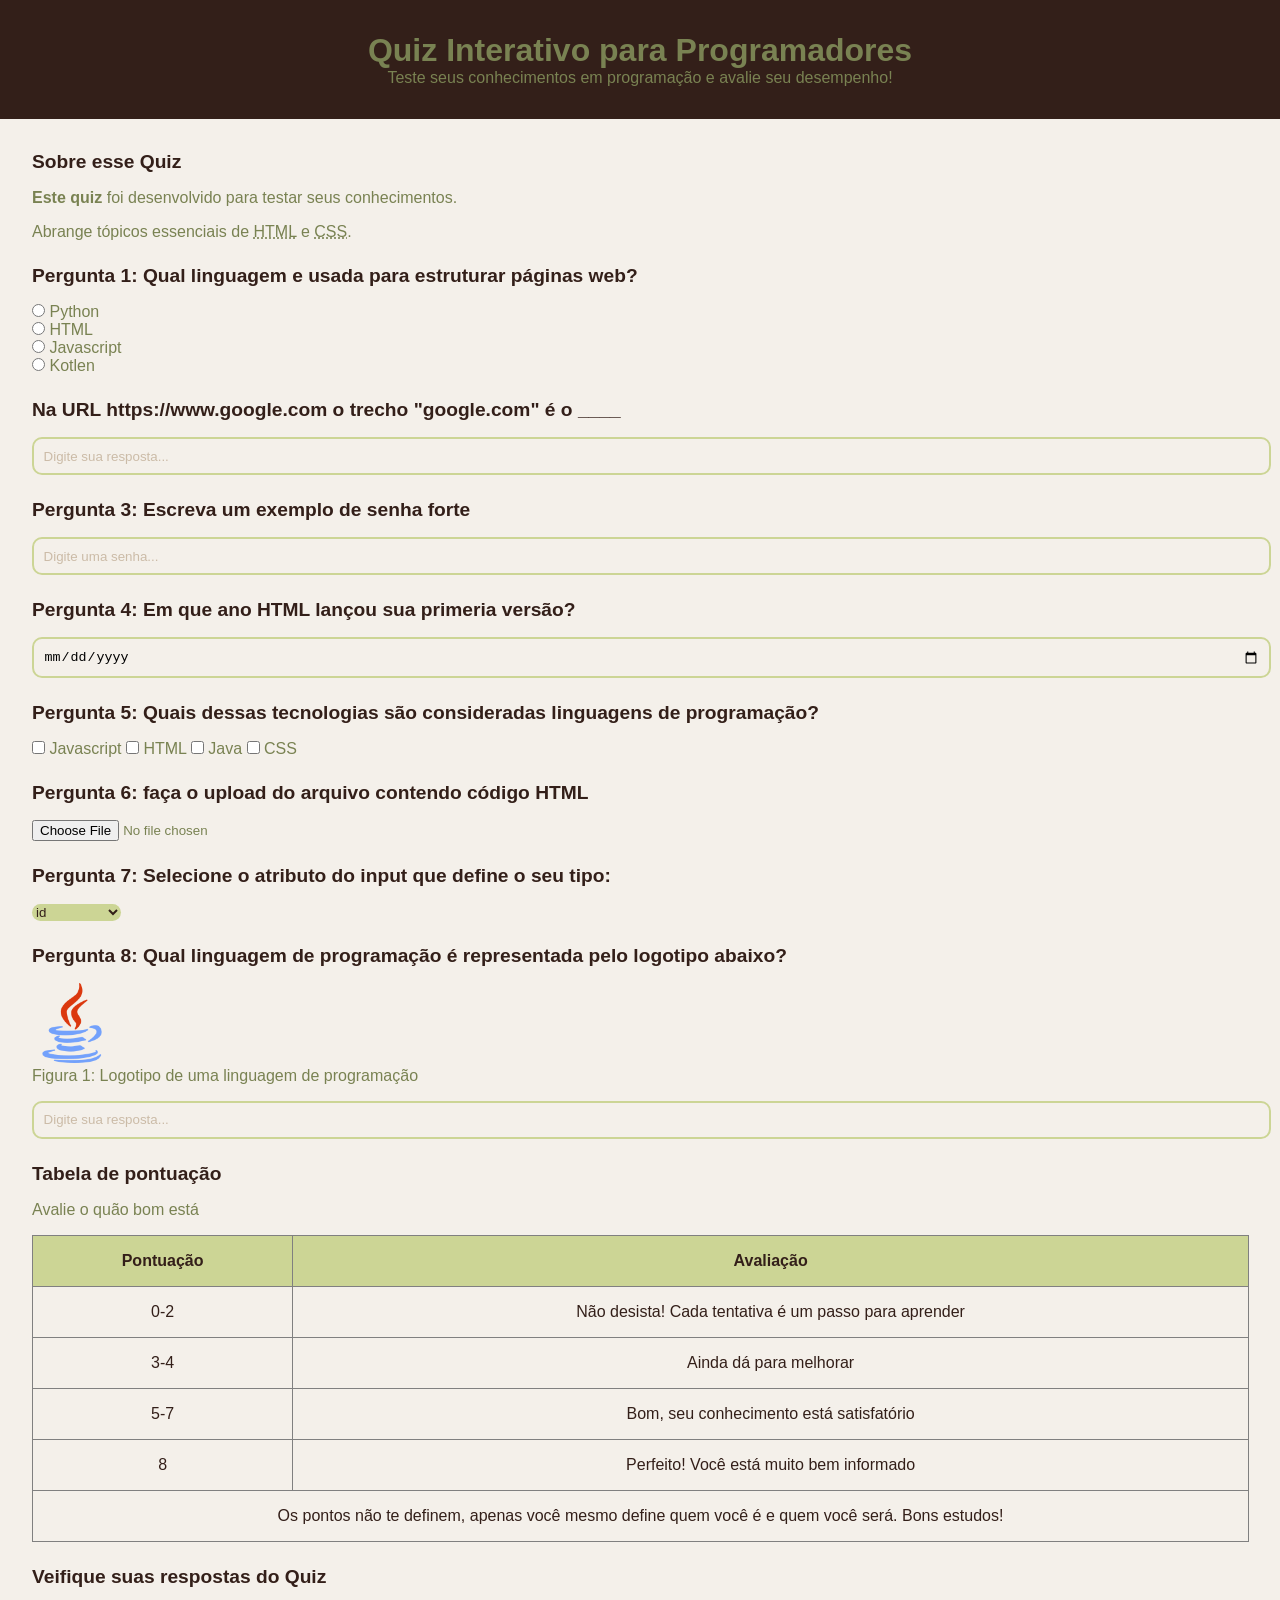
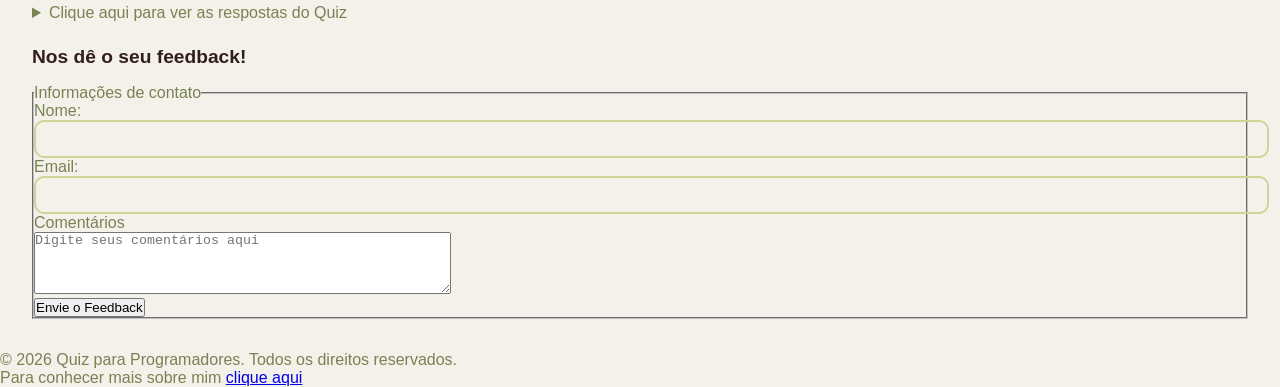
<file: index.html>
<!DOCTYPE html>

<html lang="pt-BR">

<head>
    <meta charset="UTF-8">
    <meta name="viewport" content="width=device-width, initial-scale=1.0">
    <title>Quiz para Programadores</title>
    <meta name="description" content="Um Quiz interativo para testar seus conhecimentos">
    <link rel="stylesheet" href="style.css">
</head>

<body>
    <header>
        <h1>Quiz Interativo para Programadores</h1>
        <p>Teste seus conhecimentos em programação e avalie seu desempenho!</p>
    </header>
    <main>
        <!-- Introdução -->
        <section>
            <h2>Sobre esse Quiz</h2>
            <p><strong>Este quiz</strong> foi desenvolvido para testar seus conhecimentos.</p>
            <p>Abrange tópicos essenciais de <abbr title="HyperText Markup Language">HTML</abbr> e <abbr
                    title="Cascading Style Sheets">CSS</abbr>.</p>
        </section>
        <!-- Pergunta 1: Multipla Escolha-->
        <section>
            <h2>Pergunta 1: Qual linguagem e usada para estruturar páginas web?</h2>
            <form>
                <input type="radio" value="Python" id="p1a" name="pergunta1">
                <label for="p1a">Python</label><br>
                <input type="radio" value="HtML" id="p1b" name="pergunta1">
                <label for="p1b">HTML</label><br>
                <input type="radio" value="Javascript" id="p1c" name="pergunta1">
                <label for="p1c">Javascript</label><br>
                <input type="radio" value="Kotlen" id="p1d" name="pergunta1">
                <label for="p1d">Kotlen</label><br>
            </form>
        </section>
        <!--Pergunta 2: texto-->
        <section>
            <h2>Na URL https://www.google.com o trecho "google.com" é o ____</h2>
            <form>
                <input type="text" id="p2" name="pergunta2" placeholder="Digite sua resposta...">
            </form>
        </section>
        <!--Pergunta 3: senha-->
        <section>
            <h2>Pergunta 3: Escreva um exemplo de senha forte</h2>
            <form>
                <input type="password" name="pergunta3" id="p3" placeholder="Digite uma senha...">
            </form>

        </section>
        <!--Pergunta 4: data-->
        <section>
            <h2>Pergunta 4: Em que ano HTML lançou sua primeria versão?</h2>
            <form>
                <input type="date" name="pergunta4" id="p4">
            </form>
        </section>
        <!--Pergunta 5: Seleção Múltipla-->
        <section>
            <h2> Pergunta 5: Quais dessas tecnologias são consideradas linguagens de programação?</h2>
            <form>
                <input type="checkbox" name="pergunta5" id="p5" value="Javascript">
                <label for="p5a">Javascript</label>
                <input type="checkbox" name="pergunta5" id="p5" value="HTML">
                <label for="p5a">HTML</label>
                <input type="checkbox" name="pergunta5" id="p5" value="Java">
                <label for="p5a">Java</label>
                <input type="checkbox" name="pergunta5" id="p5" value="CSS">
                <label for="p5a">CSS</label>
            </form>
        </section>
        <!--Pergunta 6:Upload de arquivo-->
        <section>
            <h2>Pergunta 6: faça o upload do arquivo contendo código HTML</h2>
            <form>
                <input type="file" name="pergunta6" id="p6" value="">
            </form>
        </section>
        <!--Pergunta 7: Menu suspenso-->
        <section>
            <h2>Pergunta 7: Selecione o atributo do input que define o seu tipo:</h2>
            <form>
                <select name="pergunta7" id="p7">
                    <option value="id">id</option>
                    <option value="type">type</option>
                    <option value="placeholder">placeholder</option>
                </select>
            </form>
        </section>
        <!--Pergunta 8: imagem-->
        <section>
            <h2>Pergunta 8: Qual linguagem de programação é representada pelo logotipo abaixo?</h2>
            <figure>
                <img src="./assets/java.png" alt="Logotipo de uma linguagem de programação"><br>
                <figcaption>Figura 1: Logotipo de uma linguagem de programação</figcaption>
            </figure>
            <input type="text" name="pergunta8" id="p8" placeholder="Digite sua resposta...">
        </section>
        <!--Tabela de Pontuação-->
        <section>
            <h2>Tabela de pontuação</h2>
            <table border="1">
                <thead>
                    <tr>
                        <th>Pontuação</th>
                        <th>Avaliação</th>
                    </tr>

                </thead>
                <tbody>
                        <tr>
                            <td>0-2</td>
                            <td>Não desista! Cada tentativa é um passo para aprender</td>
                        </tr>
                        <tr>
                            <td>3-4</td>
                            <td>Ainda dá para melhorar</td>
                        </tr>
                        <tr>
                            <td>5-7</td>
                            <td>Bom, seu conhecimento está satisfatório</td>
                        </tr>
                        <tr>
                            <td>8</td>
                            <td>Perfeito! Você está muito bem informado</td>
                        </tr>
                    </tbody>
                    <tfoot> Avalie o quão bom está
                        <tr>
                            <td colspan="2"> Os pontos não te definem, apenas você mesmo define quem você é e quem você será. Bons estudos!
                            </td>
                        </tr>
                    </tfoot>
            </table>
        </section>
        <!--Listas de respostas-->
        <section>
        <h2>Veifique suas respostas do Quiz</h2>
        <details> 
            <summary>Clique aqui para ver as respostas do Quiz </summary>   
        <ol>
            <li>HTML</li>
            <li>DOMÍNIO</li>
            <li>acb!1212adsdwfw</li>
            <li>1991</li>
            <li>Javascript, Javak</li>
            <li>O arquivo deve ter enxtensão .html</li>
            <li>Type</li>
            <li>Java</li>
        </ol>
    </details>
    </section>
    <!--Formulario de Feedback-->
    <section>
        <h2>Nos dê o seu feedback!</h2>
        <form>
            <fieldset>
                <legend>Informações de contato</legend>
            <label for="name">Nome:</label>
            <input type="text" name="name" id="name"><br>
            <label for="email">Email:</label>
            <input type="email" name="email" id="email"><br>
            <label for="comentarios">Comentários</label><br>
            <textarea name="comentarios" id="comentarios" cols="50" rows="4" placeholder="Digite seus comentários aqui"></textarea><br>
            <button onclick="alert('Feedback enviado!')">Envie o Feedback</button>
            </fieldset>
        </form>

    </section>
    </main>
    <footer>
        <p>&copy; 2026 Quiz para Programadores. Todos os direitos reservados.</p>
        <p>Para conhecer mais sobre mim <a href="sobremim.html" target="_blank">clique aqui</a></p>
    </footer>
</body>

</html>
</file>
<file: style.css>
@import url('https://fonts.googleapis.com/css2?family=Google+Sans:ital,opsz,wght@0,17..18,400..700;1,17..18,400..700&family=Montserrat:ital,wght@0,100..900;1,100..900&display=swap');
* {
    margin: 0px;
    padding: 0px;
    box-sizing: content-box;
}

body {
    background-color: #F4F0EA;
    color: #798252;
    font-family: "Google Sans", sans-serif;
    font-weight: 500;
        
}

header {
    padding: 2rem;
    background-color: #331f19;
    text-align: center;

}

main {
    padding: 2rem;
    display: flex;
    flex-direction: column;
    gap: 1.5rem;
}

section {
    display: flex;
    flex-direction: column;
    gap: 1rem;
}

h2 {
    color: #331f19;
    font-size: 1.2rem;
}

input [type="radio"], input[type="checkbox"] {
    accent-color: #CCD595;
}

input[type="text"], input[type="password"], input[type="date"],  input[type="email"]{
    width: 100%;
    padding: 0.6rem;
    border: 2px solid #CCD595;
    outline: none;
    border-radius: 10px;
    background-color: transparent;
}

input::placeholder {
    color: #cbbba7;
}

select {
    cursor: pointer;
    background-color: #CCD595;
    color: #331f19;
    border-radius: 10px;
    border: none;
    outline: none;
}

img {
    width: 5rem;
    border-radius: 10px;
}

table {
    width: 100%;
    border-collapse: collapse;
}

th{
    background-color: #CCD595;
    color: #331f19;
    padding: 1rem;
}

td {
    color: #331f19;
    padding: 1rem;
    text-align: center;
}
</file>
